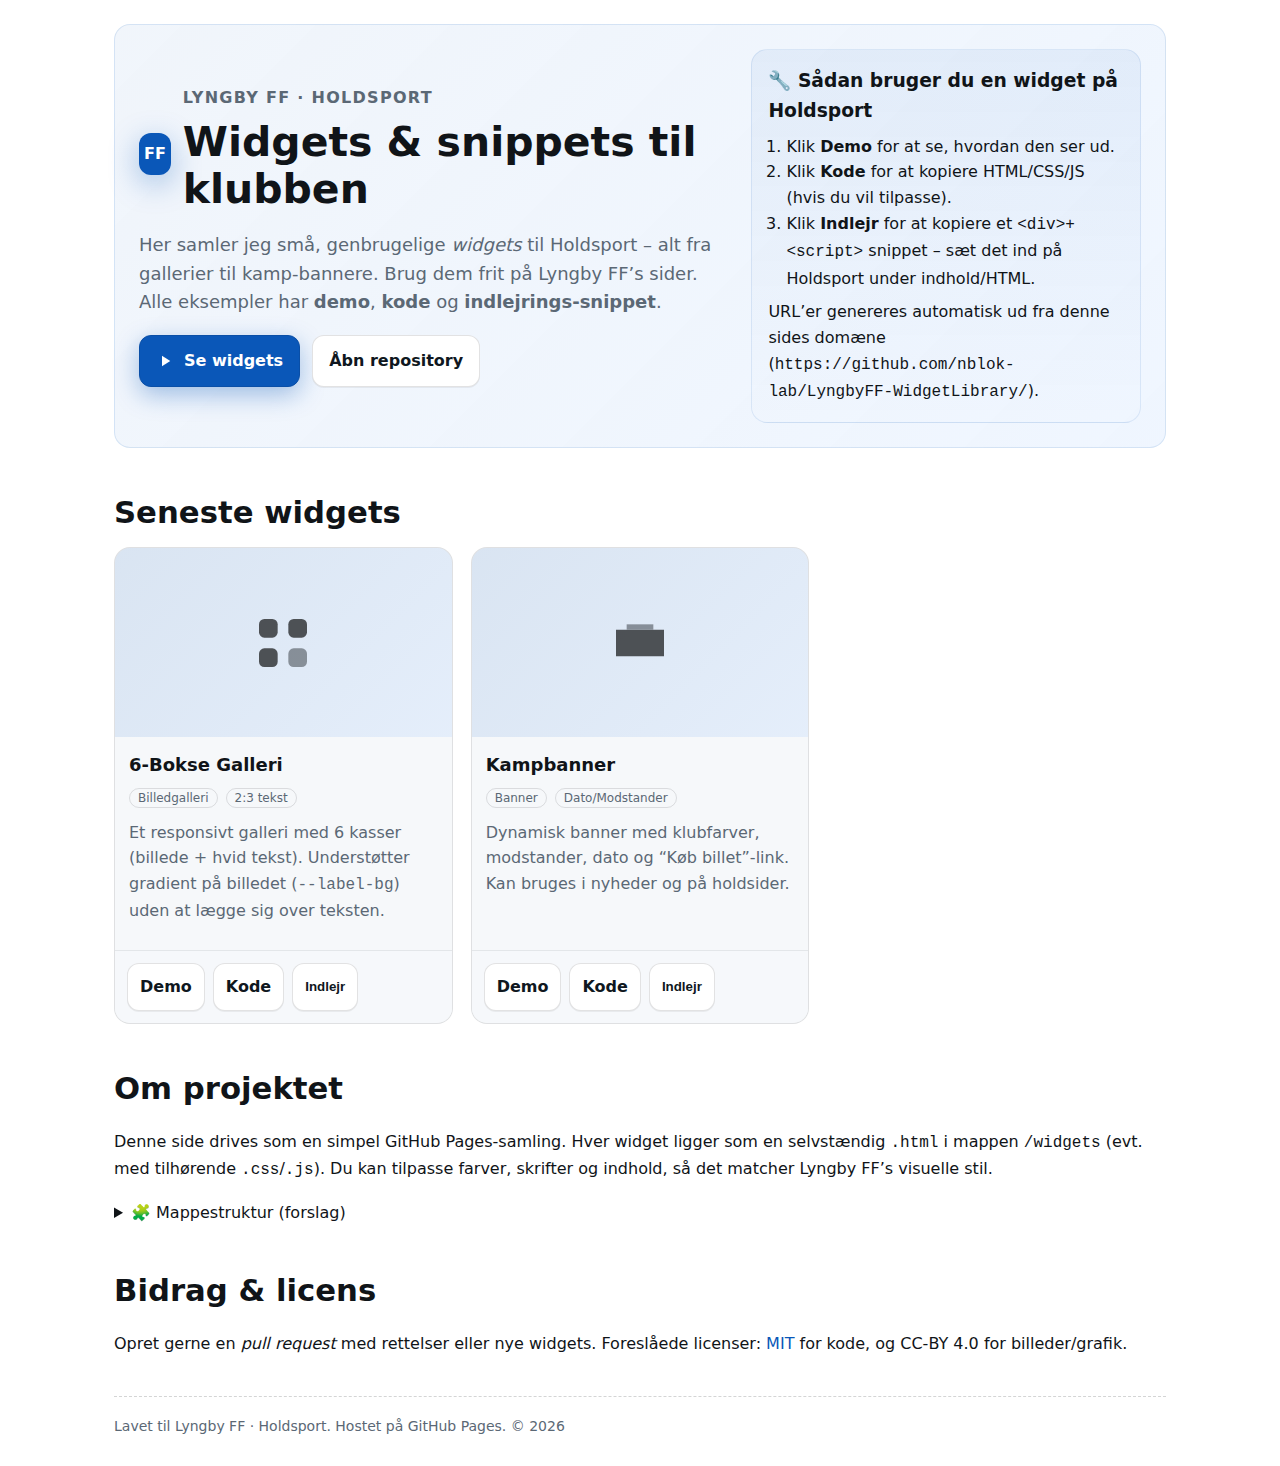
<file: index.html>
<!doctype html>
<html lang="da">

<head>
  <meta charset="utf-8" />
  <meta name="viewport" content="width=device-width, initial-scale=1" />
  <title>Lyngby FF · Holdsport Widgets</title>
  <meta name="description"
    content="Samling af genbrugelige widgets til Holdsport for Lyngby FF – eksempler, dokumentation og indlejringskode.">
  <meta name="theme-color" content="#0a57b8" />
  <link rel="stylesheet" href="index.css" />
</head>

<body>
  <div class="container">
    <header class="hero" role="banner">
      <div>
        <div class="logo">
          <div class="badge" aria-hidden="true">FF</div>
          <div>
            <div class="kicker">Lyngby FF · Holdsport</div>
            <h1>Widgets & snippets til klubben</h1>
          </div>
        </div>
        <p class="lead">Her samler jeg små, genbrugelige <em>widgets</em> til Holdsport – alt fra gallerier til
          kamp‑bannere. Brug dem frit på Lyngby FF’s sider. Alle eksempler har <strong>demo</strong>,
          <strong>kode</strong> og <strong>indlejrings‑snippet</strong>.
        </p>
        <div class="cta">
          <a class="btn primary" href="#widgets" onclick="scrollToId('widgets')">
            <!-- play icon -->
            <svg width="18" height="18" viewBox="0 0 24 24" fill="none" aria-hidden="true">
              <path d="M8 5v14l11-7-11-7z" fill="currentColor" />
            </svg>
            Se widgets
          </a>
          <a class="btn" href="https://github.com/nblok-lab/LyngbyFF-WidgetLibrary/" target="_blank" rel="noopener">Åbn
            repository</a>
        </div>
      </div>
      <div class="howto">
        <h3 style="margin:0 0 8px">🔧 Sådan bruger du en widget på Holdsport</h3>
        <ol style="margin:0;padding-left:18px">
          <li>Klik <strong>Demo</strong> for at se, hvordan den ser ud.</li>
          <li>Klik <strong>Kode</strong> for at kopiere HTML/CSS/JS (hvis du vil tilpasse).</li>
          <li>Klik <strong>Indlejr</strong> for at kopiere et <code>&lt;div&gt;+&lt;script&gt;</code> snippet – sæt det
            ind på Holdsport under indhold/HTML.</li>
        </ol>
        <p style="margin:.5rem 0 0">URL’er genereres automatisk ud fra denne sides domæne
          (<code>https://github.com/nblok-lab/LyngbyFF-WidgetLibrary/</code>).</p>
      </div>
    </header>

    <section id="widgets" class="section" aria-label="Widgets">
      <h2>Seneste widgets</h2>
      <div class="grid" id="grid">

        <!-- Card: 6‑Bokse Galleri -->
        <article class="card" data-widget-id="six-cards" data-file="widgets/card-links.html">
          <div class="thumb">
            <svg width="64" height="64" viewBox="0 0 24 24">
              <rect x="3" y="3" width="7" height="7" rx="2" />
              <rect x="14" y="3" width="7" height="7" rx="2" />
              <rect x="3" y="14" width="7" height="7" rx="2" />
              <rect x="14" y="14" width="7" height="7" rx="2" fill="currentColor" />
            </svg>
          </div>
          <div class="card-body">
            <h3>6‑Bokse Galleri</h3>
            <span class="chip">Billedgalleri</span><span class="chip">2:3 tekst</span>
            <p>Et responsivt galleri med 6 kasser (billede + hvid tekst). Understøtter gradient på billedet
              (<code>--label-bg</code>) uden at lægge sig over teksten.</p>
          </div>
          <div class="actions">
            <a class="btn" data-action="demo">Demo</a>
            <a class="btn" data-action="code">Kode</a>
            <button class="btn" data-action="embed">Indlejr</button>
          </div>
        </article>

        <!-- Card: Kampbanner -->
        <article class="card" data-widget-id="match-banner" data-file="widgets/match-banner.html">
          <div class="thumb">
            <svg width="64" height="64" viewBox="0 0 24 24">
              <path d="M3 7h18v10H3z" />
              <path d="M7 7V5h10v2" fill="currentColor" />
            </svg>
          </div>
          <div class="card-body">
            <h3>Kampbanner</h3>
            <span class="chip">Banner</span><span class="chip">Dato/Modstander</span>
            <p>Dynamisk banner med klubfarver, modstander, dato og “Køb billet”‑link. Kan bruges i nyheder og på
              holdsider.</p>
          </div>
          <div class="actions">
            <a class="btn" data-action="demo">Demo</a>
            <a class="btn" data-action="code">Kode</a>
            <button class="btn" data-action="embed">Indlejr</button>
          </div>
        </article>

      </div>

      <!-- Modal area -->
      <dialog id="modal"
        style="border:none;border-radius:16px;max-width:900px;width:clamp(320px, 92vw, 900px);padding:0;background:var(--bg);color:var(--ink)">
        <div
          style="display:flex;justify-content:space-between;align-items:center;padding:12px 16px;border-bottom:1px solid rgba(16,20,24,.12)">
          <strong id="modal-title">Titel</strong>
          <button class="btn" onclick="closeModal()">Luk</button>
        </div>
        <div id="modal-content" style="padding:16px"></div>
      </dialog>

    </section>

    <section class="section" aria-label="Om">
      <h2>Om projektet</h2>
      <p>Denne side drives som en simpel GitHub Pages‑samling. Hver widget ligger som en selvstændig <code>.html</code>
        i mappen <code>/widgets</code> (evt. med tilhørende <code>.css</code>/<code>.js</code>).
        Du kan tilpasse farver, skrifter og indhold, så det matcher Lyngby FF’s visuelle stil.</p>
      <details>
        <summary>🧩 Mappestruktur (forslag)</summary>
        <pre class="code"><code>.
├─ index.html            # Denne forside
├─ widgets/
│  ├─ six-cards.html     # 6-bokse galleri
│  └─ match-banner.html  # Kampbanner
└─ assets/
   ├─ css/
   └─ img/
</code></pre>
      </details>
    </section>

    <section class="section" aria-label="Bidrag">
      <h2>Bidrag & licens</h2>
      <p>Opret gerne en <em>pull request</em> med rettelser eller nye widgets.
        Foreslåede licenser: <a href="https://choosealicense.com/licenses/mit/" target="_blank" rel="noopener">MIT</a>
        for kode, og CC‑BY 4.0 for billeder/grafik.</p>
    </section>

    <footer class="foot">
      Lavet til Lyngby FF · Holdsport. Hostet på GitHub Pages. © <span id="year"></span>
    </footer>
  </div>

  <script src="index.js" defer></script>
</body>

</html>
</file>
<file: index.css>
:root {
  --lf-blue: #0a57b8;
  /* Lyngby-blå (tilpas frit) */
  --lf-blue-600: #0a4fa7;
  --ink: #101418;
  --muted: #5b6875;
  --bg: #ffffff;
  --card: #f6f8fa;
  --ring: rgba(10, 87, 184, .35);
  --radius: 16px;
}

@media (prefers-color-scheme: dark) {
  :root {
    --bg: #0c0f13;
    --card: #12161c;
    --ink: #e6edf3;
    --muted: #9aa7b3;
  }

  .logo mark {
    background: linear-gradient(90deg, #0a57b8, #66a6ff);
  }
}

* { box-sizing: border-box }

html, body {
  margin: 0;
  padding: 0;
  background: var(--bg);
  color: var(--ink);
  font: 16px/1.6 system-ui, -apple-system, Segoe UI, Roboto, Ubuntu, Cantarell, Noto Sans, Arial, "Apple Color Emoji", "Segoe UI Emoji"
}

a { color: var(--lf-blue); text-decoration: none }
a:hover { text-decoration: underline }

.container { max-width: 1100px; margin-inline: auto; padding: 24px }

header.hero {
  display: grid;
  grid-template-columns: 1.2fr .8fr;
  gap: 28px;
  align-items: center;
  padding: 24px;
  border-radius: var(--radius);
  background: linear-gradient(135deg, rgba(10, 87, 184, .06), rgba(102, 166, 255, .10));
  border: 1px solid rgba(10, 87, 184, .12)
}

@media (max-width:880px) { header.hero { grid-template-columns: 1fr } }

.logo { display: flex; gap: 12px; align-items: center; margin-bottom: 8px }

.logo .badge {
  width: 42px; height: 42px; border-radius: 12px; background: var(--lf-blue);
  display: grid; place-items: center; color: white; font-weight: 700;
  box-shadow: 0 8px 30px rgba(10, 87, 184, .35)
}

.logo mark { background: linear-gradient(90deg, rgba(10, 87, 184, .18), rgba(102, 166, 255, .18)); border-radius: 8px; padding: 0 .4rem }

.kicker { color: var(--muted); font-weight: 600; letter-spacing: .08em; text-transform: uppercase }

h1 { font-size: clamp(28px, 3.2vw, 44px); line-height: 1.15; margin: 8px 0 10px }

p.lead { font-size: 1.125rem; color: var(--muted); margin: 0 }

.cta { display: flex; flex-wrap: wrap; gap: 12px; margin-top: 18px }

.btn {
  display: inline-flex; align-items: center; gap: 10px;
  padding: 12px 16px; border-radius: 12px;
  border: 1px solid rgba(16, 20, 24, .12);
  background: white; color: #0f1720; font-weight: 600;
  box-shadow: 0 1px 0 rgba(16, 20, 24, .06)
}

.btn.primary { background: var(--lf-blue); color: white; border-color: var(--lf-blue-600); box-shadow: 0 8px 24px var(--ring) }
.btn:focus { outline: 3px solid var(--ring) }

/* Widget grid */
.section { margin-top: 40px }
.section h2 { font-size: clamp(22px, 2.4vw, 32px); margin: 0 0 10px }

.grid { display: grid; grid-template-columns: repeat(3, minmax(0, 1fr)); gap: 18px }
@media (max-width:980px) { .grid { grid-template-columns: repeat(2, 1fr) } }
@media (max-width:620px) { .grid { grid-template-columns: 1fr } }

.card {
  background: var(--card);
  border: 1px solid rgba(16, 20, 24, .10);
  border-radius: var(--radius);
  overflow: hidden;
  display: flex; flex-direction: column
}

.thumb { aspect-ratio: 16/9; background: linear-gradient(135deg, rgba(10, 87, 184, .12), rgba(102, 166, 255, .12)); display: grid; place-items: center; color: rgba(16, 20, 24, .65); font-weight: 700 }
.thumb svg { opacity: .65 }

.card-body { padding: 14px }
.card h3 { margin: 0 0 4px; font-size: 18px }

.chip { font-size: 12px; color: var(--muted); border: 1px solid rgba(16, 20, 24, .12); padding: 2px 8px; border-radius: 999px; margin-right: 8px }

.card p { margin: 10px 0 12px; color: var(--muted) }

.actions {
  display: flex; gap: 8px; margin-top: auto; padding: 12px;
  border-top: 1px solid rgba(16, 20, 24, .08);
  background: color-mix(in srgb, var(--card) 85%, transparent)
}

.actions .btn { padding: 10px 12px }

pre.code {
  position: relative; background: #0b1220; color: #e6edf3; padding: 14px;
  border-radius: 12px; overflow: auto; border: 1px solid rgba(255, 255, 255, .08)
}
pre.code code { font-family: ui-monospace, SFMono-Regular, Menlo, Consolas, "Liberation Mono", monospace }

.copyline { display: flex; gap: 8px }

.howto { background: linear-gradient(180deg, rgba(10, 87, 184, .06), transparent); border: 1px solid rgba(10, 87, 184, .10); padding: 16px; border-radius: 16px }

.foot { margin-top: 40px; padding: 18px 0; border-top: 1px dashed rgba(16, 20, 24, .18); color: var(--muted); font-size: 14px }
</file>
